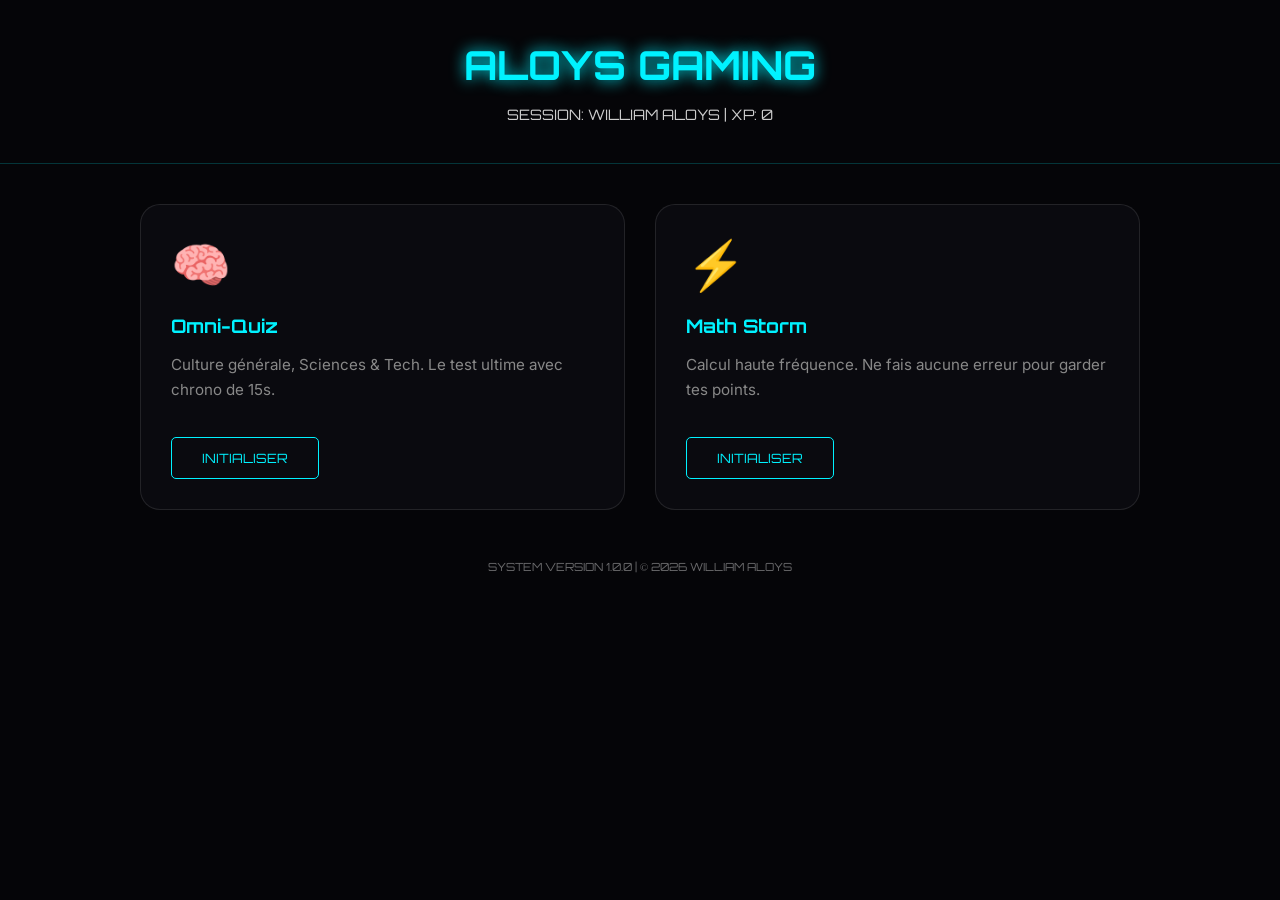
<file: index.html>
<!DOCTYPE html>
<html lang="fr">
<head>
    <meta charset="UTF-8">
        <meta name="viewport" content="width=device-width, initial-scale=1.0">
            <title>ALOYS GAMING | HUB</title>
                <link href="https://fonts.googleapis.com/css2?family=Orbitron:wght@700&family=Inter:wght@400;600&display=swap" rel="stylesheet">
                    <style>
                            :root { --neon: #00f2ff; --bg: #050508; --card: #0a0a0f; }
                                    body { background: var(--bg); color: white; font-family: 'Inter', sans-serif; margin: 0; padding-bottom: 50px; }
                                            header { padding: 40px 20px; text-align: center; border-bottom: 1px solid rgba(0,242,255,0.2); }
                                                    h1 { font-family: 'Orbitron'; font-size: 2.5rem; color: var(--neon); text-shadow: 0 0 15px var(--neon); margin: 0; }
                                                            .user-stats { margin-top: 15px; font-family: 'Orbitron'; font-size: 0.9rem; opacity: 0.8; }
                                                                    .container { max-width: 1000px; margin: 40px auto; padding: 0 20px; display: grid; grid-template-columns: repeat(auto-fit, minmax(300px, 1fr)); gap: 30px; }
                                                                            .card-wrapper { position: relative; background: var(--card); border: 1px solid rgba(255,255,255,0.1); border-radius: 20px; padding: 30px; transition: 0.4s; }
                                                                                    .card-wrapper:hover { border-color: var(--neon); transform: translateY(-5px); box-shadow: 0 10px 30px rgba(0,242,255,0.1); }
                                                                                            .icon { font-size: 3rem; margin-bottom: 20px; }
                                                                                                    h3 { font-family: 'Orbitron'; margin: 0 0 10px 0; color: var(--neon); }
                                                                                                            p { color: #888; font-size: 0.95rem; line-height: 1.6; }
                                                                                                                    .play-btn { display: inline-block; margin-top: 20px; padding: 12px 30px; border: 1px solid var(--neon); color: var(--neon); text-decoration: none; font-family: 'Orbitron'; font-size: 0.8rem; border-radius: 5px; transition: 0.3s; }
                                                                                                                            .play-btn:hover { background: var(--neon); color: black; }
                                                                                                                                    footer { text-align: center; font-family: 'Orbitron'; font-size: 0.7rem; opacity: 0.4; margin-top: 50px; }
                                                                                                                                        </style>
                                                                                                                                        </head>
                                                                                                                                        <body>

                                                                                                                                            <header>
                                                                                                                                                    <h1>ALOYS GAMING</h1>
                                                                                                                                                            <div class="user-stats">SESSION: WILLIAM ALOYS | XP: <span id="hub-xp">0</span></div>
                                                                                                                                                                </header>

                                                                                                                                                                    <div class="container">
                                                                                                                                                                            <div class="card-wrapper">
                                                                                                                                                                                        <div class="icon">🧠</div>
                                                                                                                                                                                                    <h3>Omni-Quiz</h3>
                                                                                                                                                                                                                <p>Culture générale, Sciences & Tech. Le test ultime avec chrono de 15s.</p>
                                                                                                                                                                                                                            <a href="modules/quiz-culture/index.html" class="play-btn">INITIALISER</a>
                                                                                                                                                                                                                                    </div>

                                                                                                                                                                                                                                            <div class="card-wrapper">
                                                                                                                                                                                                                                                        <div class="icon">⚡</div>
                                                                                                                                                                                                                                                                    <h3>Math Storm</h3>
                                                                                                                                                                                                                                                                                <p>Calcul haute fréquence. Ne fais aucune erreur pour garder tes points.</p>
                                                                                                                                                                                                                                                                                            <a href="modules/math-storm/index.html" class="play-btn">INITIALISER</a>
                                                                                                                                                                                                                                                                                                    </div>
                                                                                                                                                                                                                                                                                                        </div>

                                                                                                                                                                                                                                                                                                            <footer>SYSTEM VERSION 1.0.0 | © 2026 WILLIAM ALOYS</footer>

                                                                                                                                                                                                                                                                                                                <script>
                                                                                                                                                                                                                                                                                                                        // Synchronisation du score global
                                                                                                                                                                                                                                                                                                                                const score = localStorage.getItem('aloys_xp') || 0;
                                                                                                                                                                                                                                                                                                                                        document.getElementById('hub-xp').innerText = score;
                                                                                                                                                                                                                                                                                                                                            </script>
                                                                                                                                                                                                                                                                                                                                            </body>
                                                                                                                                                                                                                                                                                                                                            </html>
</file>
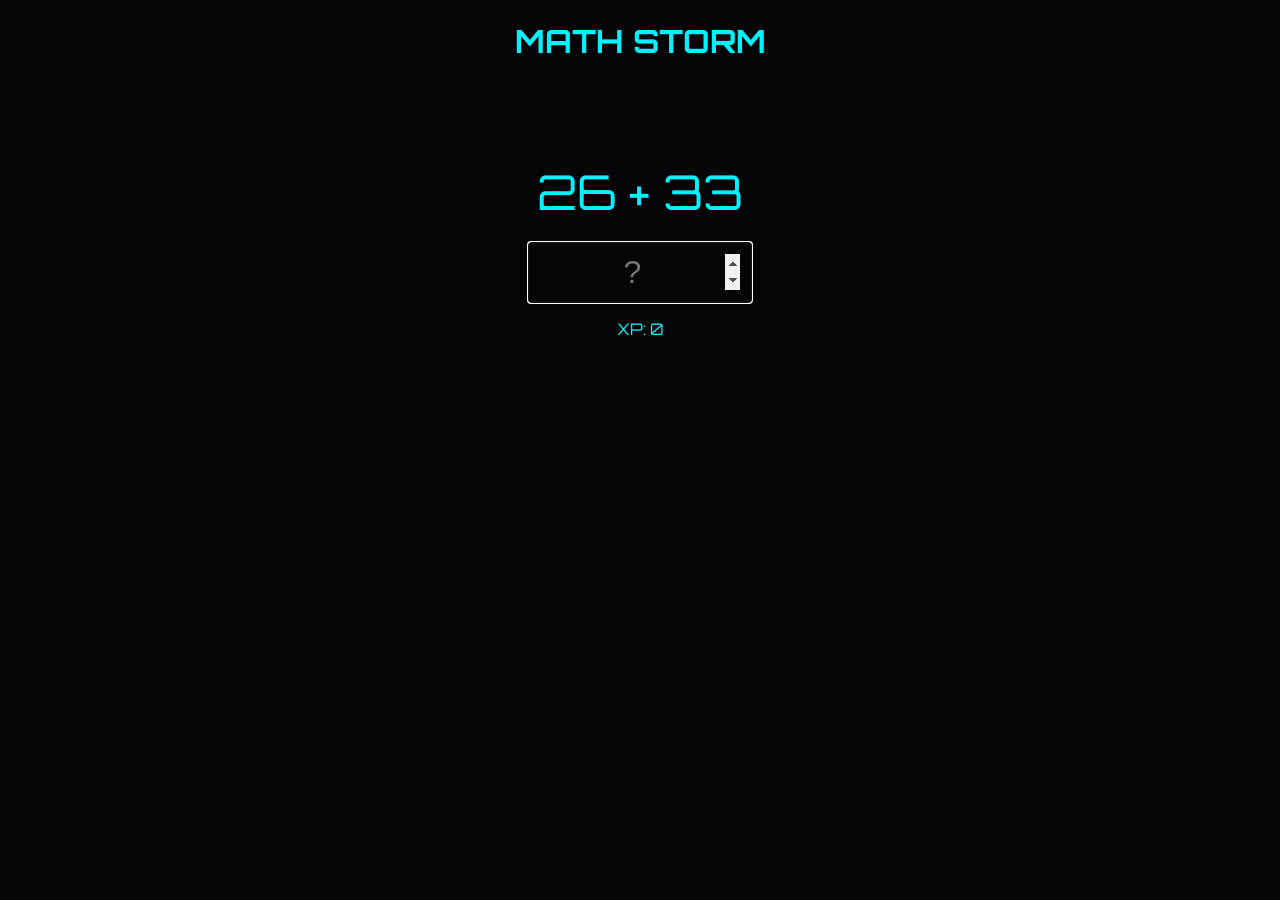
<file: modules/math-storm/index.html>
<!DOCTYPE html>
<html lang="fr">
<head>
    <meta charset="UTF-8">
        <meta name="viewport" content="width=device-width, initial-scale=1.0">
            <title>MATH STORM | ALOYS</title>
                <link href="https://fonts.googleapis.com/css2?family=Orbitron:wght@700&display=swap" rel="stylesheet">
                    <style>
                            body { background: #050508; color: #00f2ff; font-family: 'Orbitron'; text-align: center; }
                                    .math-box { margin-top: 100px; font-size: 3rem; }
                                            input { background: transparent; border: 2px solid #00f2ff; color: white; padding: 10px; font-size: 2rem; width: 200px; text-align: center; }
                                                </style>
                                                </head>
                                                <body>
                                                    <h1>MATH STORM</h1>
                                                        <div class="math-box" id="problem">? + ?</div>
                                                            <br>
                                                                <input type="number" id="answer" placeholder="?" autofocus>
                                                                    <p>XP: <span id="score">0</span></p>

                                                                        <script>
                                                                                let score = parseInt(localStorage.getItem('aloys_xp')) || 0;
                                                                                        let currentAns;

                                                                                                function next() {
                                                                                                            let n1 = Math.floor(Math.random() * 50);
                                                                                                                        let n2 = Math.floor(Math.random() * 50);
                                                                                                                                    currentAns = n1 + n2;
                                                                                                                                                document.getElementById('problem').innerText = `${n1} + ${n2}`;
                                                                                                                                                            document.getElementById('answer').value = "";
                                                                                                                                                                    }

                                                                                                                                                                            document.getElementById('answer').oninput = function() {
                                                                                                                                                                                        if(parseInt(this.value) === currentAns) {
                                                                                                                                                                                                        score += 50;
                                                                                                                                                                                                                        localStorage.setItem('aloys_xp', score);
                                                                                                                                                                                                                                        document.getElementById('score').innerText = score;
                                                                                                                                                                                                                                                        next();
                                                                                                                                                                                                                                                                    }
                                                                                                                                                                                                                                                                            };

                                                                                                                                                                                                                                                                                    document.getElementById('score').innerText = score;
                                                                                                                                                                                                                                                                                            next();
                                                                                                                                                                                                                                                                                                </script>
                                                                                                                                                                                                                                                                                                </body>
                                                                                                                                                                                                                                                                                                </html>
</file>
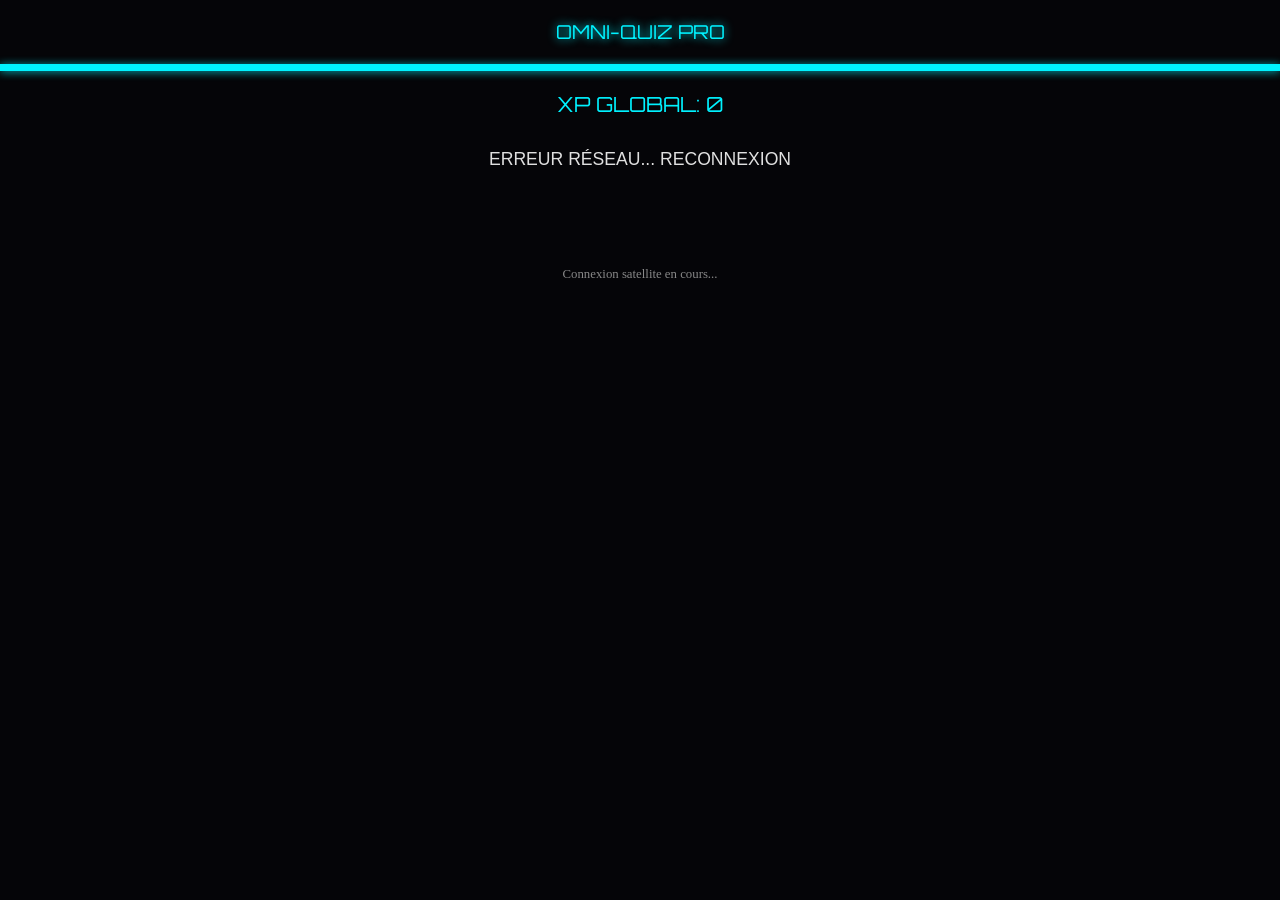
<file: modules/quiz-culture/index.html>
<!DOCTYPE html>
<html lang="fr">
<head>
    <meta charset="UTF-8">
        <meta name="viewport" content="width=device-width, initial-scale=1.0">
            <title>OMNI-QUIZ INFINITY | FR</title>
                <link href="https://fonts.googleapis.com/css2?family=Orbitron:wght@700&display=swap" rel="stylesheet">
                    <style>
                            body { background: #050508; color: white; font-family: 'Orbitron', sans-serif; text-align: center; margin: 0; overflow-x: hidden; }
                                    .header { padding: 20px; color: #00f2ff; border-bottom: 2px solid #00f2ff; text-shadow: 0 0 10px #00f2ff; font-size: 1.2rem; }
                                            #timer-bar { height: 5px; background: #00f2ff; width: 100%; transition: width 1s linear; box-shadow: 0 0 10px #00f2ff; }
                                                    .question { font-size: 1.1rem; margin: 30px 20px; min-height: 80px; font-family: 'Inter', sans-serif; line-height: 1.4; color: #e0e0e0; }
                                                            .options-grid { display: grid; grid-template-columns: 1fr; gap: 12px; padding: 0 20px; }
                                                                    button { background: rgba(0,242,255,0.05); border: 1px solid #00f2ff; color: white; padding: 14px; border-radius: 8px; cursor: pointer; transition: 0.3s; font-family: 'Inter', sans-serif; font-size: 0.9rem; }
                                                                            button:hover { background: #00f2ff; color: black; box-shadow: 0 0 15px #00f2ff; }
                                                                                    .xp { margin-top: 20px; font-size: 1.3rem; color: #00f2ff; }
                                                                                            .loading-text { font-size: 0.8rem; color: #888; margin-top: 10px; font-family: 'Inter'; }
                                                                                                </style>
                                                                                                </head>
                                                                                                <body>
                                                                                                    <div class="header">OMNI-QUIZ PRO</div>
                                                                                                        <div id="timer-bar"></div>
                                                                                                            <div class="xp">XP GLOBAL: <span id="score">0</span></div>
                                                                                                                <div id="question" class="question">PRÉPARATION DU TRADUCTEUR...</div>
                                                                                                                    <div id="options" class="options-grid"></div>
                                                                                                                        <div id="status" class="loading-text"></div>

                                                                                                                            <script>
                                                                                                                                    let score = parseInt(localStorage.getItem('aloys_xp')) || 0;
                                                                                                                                            let correctAnswer = "";
                                                                                                                                                    let timer;
                                                                                                                                                            let timeLeft = 15;

                                                                                                                                                                    // Fonction magique pour traduire le texte en français
                                                                                                                                                                            async function translate(text) {
                                                                                                                                                                                        try {
                                                                                                                                                                                                        const res = await fetch(`https://api.mymemory.translated.net/get?q=${encodeURIComponent(text)}&langpair=en|fr`);
                                                                                                                                                                                                                        const data = await res.json();
                                                                                                                                                                                                                                        return data.responseData.translatedText;
                                                                                                                                                                                                                                                    } catch (e) {
                                                                                                                                                                                                                                                                    return text; // Retourne l'original si erreur
                                                                                                                                                                                                                                                                                }
                                                                                                                                                                                                                                                                                        }

                                                                                                                                                                                                                                                                                                async function getNewQuestion() {
                                                                                                                                                                                                                                                                                                            clearInterval(timer);
                                                                                                                                                                                                                                                                                                                        timeLeft = 15;
                                                                                                                                                                                                                                                                                                                                    document.getElementById('timer-bar').style.width = "100%";
                                                                                                                                                                                                                                                                                                                                                document.getElementById('question').innerText = "RÉCUPÉRATION DE LA DONNÉE...";
                                                                                                                                                                                                                                                                                                                                                            document.getElementById('options').innerHTML = "";
                                                                                                                                                                                                                                                                                                                                                                        document.getElementById('status').innerText = "Connexion satellite en cours...";

                                                                                                                                                                                                                                                                                                                                                                                    try {
                                                                                                                                                                                                                                                                                                                                                                                                    const response = await fetch('https://opentdb.com/api.php?amount=1&type=multiple');
                                                                                                                                                                                                                                                                                                                                                                                                                    const data = await response.json();
                                                                                                                                                                                                                                                                                                                                                                                                                                    const q = data.results[0];

                                                                                                                                                                                                                                                                                                                                                                                                                                                    // Traduction de la question et des réponses
                                                                                                                                                                                                                                                                                                                                                                                                                                                                    document.getElementById('status').innerText = "Traduction en français...";
                                                                                                                                                                                                                                                                                                                                                                                                                                                                                    const translatedQ = await translate(q.question);
                                                                                                                                                                                                                                                                                                                                                                                                                                                                                                    correctAnswer = await translate(q.correct_answer);
                                                                                                                                                                                                                                                                                                                                                                                                                                                                                                                    
                                                                                                                                                                                                                                                                                                                                                                                                                                                                                                                                    let rawChoices = [...q.incorrect_answers, q.correct_answer];
                                                                                                                                                                                                                                                                                                                                                                                                                                                                                                                                                    let choices = [];
                                                                                                                                                                                                                                                                                                                                                                                                                                                                                                                                                                    
                                                                                                                                                                                                                                                                                                                                                                                                                                                                                                                                                                                    for(let choice of rawChoices) {
                                                                                                                                                                                                                                                                                                                                                                                                                                                                                                                                                                                                        choices.push(await translate(choice));
                                                                                                                                                                                                                                                                                                                                                                                                                                                                                                                                                                                                                        }
                                                                                                                                                                                                                                                                                                                                                                                                                                                                                                                                                                                                                                        
                                                                                                                                                                                                                                                                                                                                                                                                                                                                                                                                                                                                                                                        // Mélange aléatoire
                                                                                                                                                                                                                                                                                                                                                                                                                                                                                                                                                                                                                                                                        choices.sort(() => Math.random() - 0.5);

                                                                                                                                                                                                                                                                                                                                                                                                                                                                                                                                                                                                                                                                                        document.getElementById('question').innerHTML = translatedQ;
                                                                                                                                                                                                                                                                                                                                                                                                                                                                                                                                                                                                                                                                                                        document.getElementById('status').innerText = "";

                                                                                                                                                                                                                                                                                                                                                                                                                                                                                                                                                                                                                                                                                                                        choices.forEach(choice => {
                                                                                                                                                                                                                                                                                                                                                                                                                                                                                                                                                                                                                                                                                                                                            const btn = document.createElement('button');
                                                                                                                                                                                                                                                                                                                                                                                                                                                                                                                                                                                                                                                                                                                                                                btn.innerHTML = choice;
                                                                                                                                                                                                                                                                                                                                                                                                                                                                                                                                                                                                                                                                                                                                                                                    btn.onclick = () => check(choice === correctAnswer);
                                                                                                                                                                                                                                                                                                                                                                                                                                                                                                                                                                                                                                                                                                                                                                                                        document.getElementById('options').appendChild(btn);
                                                                                                                                                                                                                                                                                                                                                                                                                                                                                                                                                                                                                                                                                                                                                                                                                        });
                                                                                                                                                                                                                                                                                                                                                                                                                                                                                                                                                                                                                                                                                                                                                                                                                                        startTimer();
                                                                                                                                                                                                                                                                                                                                                                                                                                                                                                                                                                                                                                                                                                                                                                                                                                                    } catch (e) {
                                                                                                                                                                                                                                                                                                                                                                                                                                                                                                                                                                                                                                                                                                                                                                                                                                                                    document.getElementById('question').innerText = "ERREUR RÉSEAU... RECONNEXION";
                                                                                                                                                                                                                                                                                                                                                                                                                                                                                                                                                                                                                                                                                                                                                                                                                                                                                    setTimeout(getNewQuestion, 2000);
                                                                                                                                                                                                                                                                                                                                                                                                                                                                                                                                                                                                                                                                                                                                                                                                                                                                                                }
                                                                                                                                                                                                                                                                                                                                                                                                                                                                                                                                                                                                                                                                                                                                                                                                                                                                                                        }

                                                                                                                                                                                                                                                                                                                                                                                                                                                                                                                                                                                                                                                                                                                                                                                                                                                                                                                function startTimer() {
                                                                                                                                                                                                                                                                                                                                                                                                                                                                                                                                                                                                                                                                                                                                                                                                                                                                                                                            timer = setInterval(() => {
                                                                                                                                                                                                                                                                                                                                                                                                                                                                                                                                                                                                                                                                                                                                                                                                                                                                                                                                            timeLeft--;
                                                                                                                                                                                                                                                                                                                                                                                                                                                                                                                                                                                                                                                                                                                                                                                                                                                                                                                                                            document.getElementById('timer-bar').style.width = (timeLeft / 15) * 100 + "%";
                                                                                                                                                                                                                                                                                                                                                                                                                                                                                                                                                                                                                                                                                                                                                                                                                                                                                                                                                                            if(timeLeft <= 0) {
                                                                                                                                                                                                                                                                                                                                                                                                                                                                                                                                                                                                                                                                                                                                                                                                                                                                                                                                                                                                alert("TEMPS ÉCOULÉ !");
                                                                                                                                                                                                                                                                                                                                                                                                                                                                                                                                                                                                                                                                                                                                                                                                                                                                                                                                                                                                                    check(false);
                                                                                                                                                                                                                                                                                                                                                                                                                                                                                                                                                                                                                                                                                                                                                                                                                                                                                                                                                                                                                                    }
                                                                                                                                                                                                                                                                                                                                                                                                                                                                                                                                                                                                                                                                                                                                                                                                                                                                                                                                                                                                                                                }, 1000);
                                                                                                                                                                                                                                                                                                                                                                                                                                                                                                                                                                                                                                                                                                                                                                                                                                                                                                                                                                                                                                                        }

                                                                                                                                                                                                                                                                                                                                                                                                                                                                                                                                                                                                                                                                                                                                                                                                                                                                                                                                                                                                                                                                function check(isCorrect) {
                                                                                                                                                                                                                                                                                                                                                                                                                                                                                                                                                                                                                                                                                                                                                                                                                                                                                                                                                                                                                                                                            clearInterval(timer);
                                                                                                                                                                                                                                                                                                                                                                                                                                                                                                                                                                                                                                                                                                                                                                                                                                                                                                                                                                                                                                                                                        if(isCorrect) {
                                                                                                                                                                                                                                                                                                                                                                                                                                                                                                                                                                                                                                                                                                                                                                                                                                                                                                                                                                                                                                                                                                        score += 100;
                                                                                                                                                                                                                                                                                                                                                                                                                                                                                                                                                                                                                                                                                                                                                                                                                                                                                                                                                                                                                                                                                                                        alert("CORRECT ! +100 XP");
                                                                                                                                                                                                                                                                                                                                                                                                                                                                                                                                                                                                                                                                                                                                                                                                                                                                                                                                                                                                                                                                                                                                    } else {
                                                                                                                                                                                                                                                                                                                                                                                                                                                                                                                                                                                                                                                                                                                                                                                                                                                                                                                                                                                                                                                                                                                                                    score = 0;
                                                                                                                                                                                                                                                                                                                                                                                                                                                                                                                                                                                                                                                                                                                                                                                                                                                                                                                                                                                                                                                                                                                                                                    alert("MAUVAISE RÉPONSE. RESET DU SCORE.");
                                                                                                                                                                                                                                                                                                                                                                                                                                                                                                                                                                                                                                                                                                                                                                                                                                                                                                                                                                                                                                                                                                                                                                                }
                                                                                                                                                                                                                                                                                                                                                                                                                                                                                                                                                                                                                                                                                                                                                                                                                                                                                                                                                                                                                                                                                                                                                                                            localStorage.setItem('aloys_xp', score);
                                                                                                                                                                                                                                                                                                                                                                                                                                                                                                                                                                                                                                                                                                                                                                                                                                                                                                                                                                                                                                                                                                                                                                                                        document.getElementById('score').innerText = score;
                                                                                                                                                                                                                                                                                                                                                                                                                                                                                                                                                                                                                                                                                                                                                                                                                                                                                                                                                                                                                                                                                                                                                                                                                    getNewQuestion();
                                                                                                                                                                                                                                                                                                                                                                                                                                                                                                                                                                                                                                                                                                                                                                                                                                                                                                                                                                                                                                                                                                                                                                                                                            }

                                                                                                                                                                                                                                                                                                                                                                                                                                                                                                                                                                                                                                                                                                                                                                                                                                                                                                                                                                                                                                                                                                                                                                                                                                    document.getElementById('score').innerText = score;
                                                                                                                                                                                                                                                                                                                                                                                                                                                                                                                                                                                                                                                                                                                                                                                                                                                                                                                                                                                                                                                                                                                                                                                                                                            getNewQuestion();
                                                                                                                                                                                                                                                                                                                                                                                                                                                                                                                                                                                                                                                                                                                                                                                                                                                                                                                                                                                                                                                                                                                                                                                                                                                </script>
                                                                                                                                                                                                                                                                                                                                                                                                                                                                                                                                                                                                                                                                                                                                                                                                                                                                                                                                                                                                                                                                                                                                                                                                                                                </body>
                                                                                                                                                                                                                                                                                                                                                                                                                                                                                                                                                                                                                                                                                                                                                                                                                                                                                                                                                                                                                                                                                                                                                                                                                                                </html>
</file>
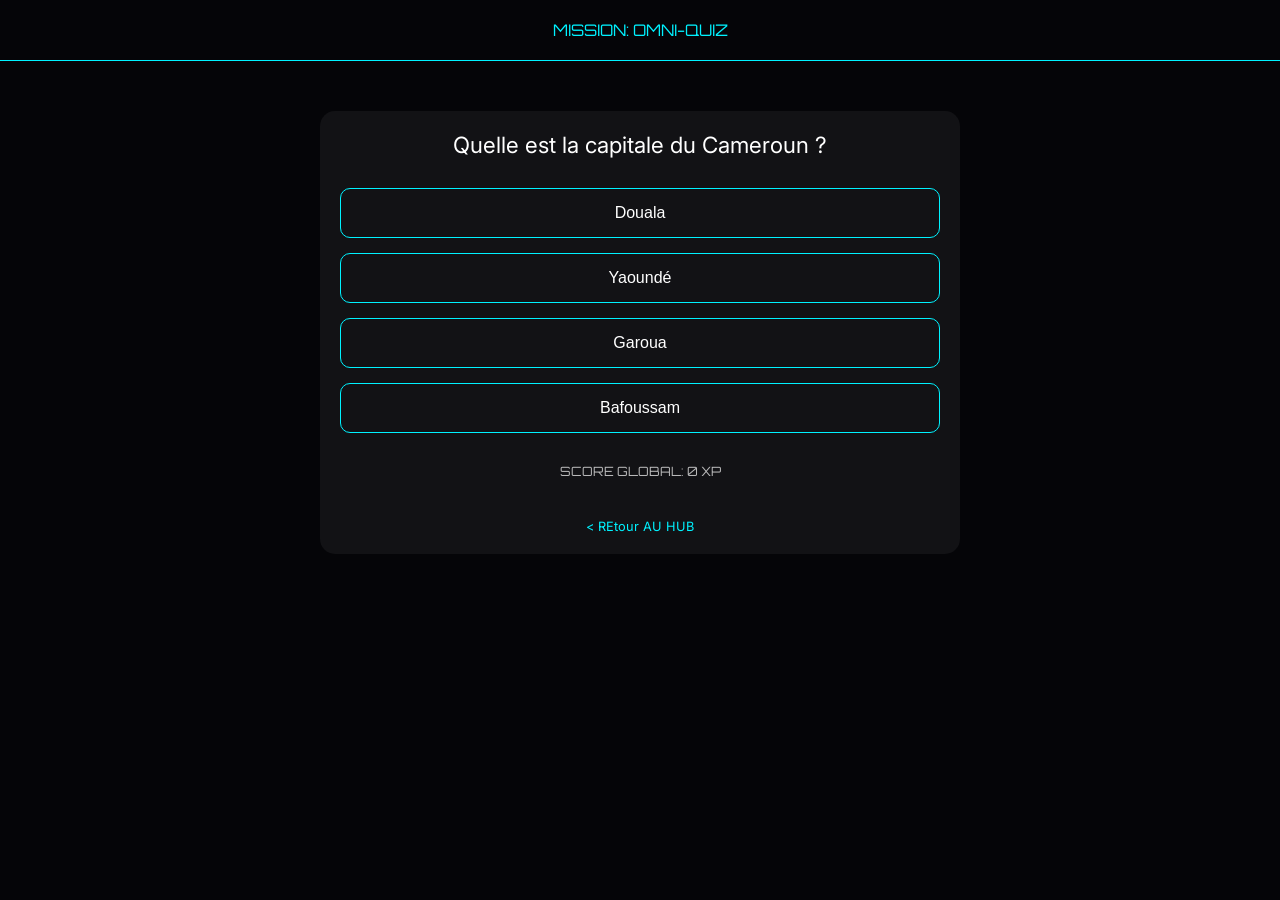
<file: modules/quizz culture /index.html>
<!DOCTYPE html>
<html lang="fr">
<head>
    <meta charset="UTF-8">
        <meta name="viewport" content="width=device-width, initial-scale=1.0">
            <title>OMNI-QUIZ | ALOYS GAMING</title>
                <link href="https://fonts.googleapis.com/css2?family=Orbitron:wght@700&family=Inter:wght@400;600&display=swap" rel="stylesheet">
                    <style>
                            :root { --neon: #00f2ff; --bg: #050508; }
                                    body { background: var(--bg); color: white; font-family: 'Inter', sans-serif; text-align: center; margin: 0; }
                                            .header-game { padding: 20px; border-bottom: 1px solid var(--neon); font-family: 'Orbitron'; color: var(--neon); }
                                                    #quiz-container { max-width: 600px; margin: 50px auto; padding: 20px; background: rgba(255,255,255,0.05); border-radius: 15px; }
                                                            .question { font-size: 1.4rem; margin-bottom: 30px; }
                                                                    .options-grid { display: grid; grid-template-columns: 1fr; gap: 15px; }
                                                                            button { 
                                                                                        background: transparent; border: 1px solid var(--neon); color: white; 
                                                                                                    padding: 15px; border-radius: 10px; cursor: pointer; transition: 0.3s; 
                                                                                                                font-size: 1rem;
                                                                                                                        }
                                                                                                                                button:hover { background: var(--neon); color: black; box-shadow: 0 0 15px var(--neon); }
                                                                                                                                        .stats { margin-top: 30px; font-family: 'Orbitron'; font-size: 0.8rem; opacity: 0.7; }
                                                                                                                                                .back-link { display: block; margin-top: 40px; color: var(--neon); text-decoration: none; font-size: 0.8rem; }
                                                                                                                                                    </style>
                                                                                                                                                    </head>
                                                                                                                                                    <body>

                                                                                                                                                        <div class="header-game">MISSION: OMNI-QUIZ</div>

                                                                                                                                                            <div id="quiz-container">
                                                                                                                                                                    <div class="question" id="question">Initialisation du système...</div>
                                                                                                                                                                            <div class="options-grid" id="options">
                                                                                                                                                                                        </div>
                                                                                                                                                                                                <div class="stats">SCORE GLOBAL: <span id="current-score">0</span> XP</div>
                                                                                                                                                                                                        <a href="../../index.html" class="back-link">< REtour AU HUB</a>
                                                                                                                                                                                                            </div>

                                                                                                                                                                                                                <script>
                                                                                                                                                                                                                        const questions = [
                                                                                                                                                                                                                                    { q: "Quelle est la capitale du Cameroun ?", a: ["Douala", "Yaoundé", "Garoua", "Bafoussam"], c: 1 },
                                                                                                                                                                                                                                                { q: "Quel langage est utilisé pour le design web ?", a: ["Python", "C++", "CSS", "Java"], c: 2 },
                                                                                                                                                                                                                                                            { q: "Qui a fondé SpaceX ?", a: ["Bill Gates", "Elon Musk", "Jeff Bezos", "Steve Jobs"], c: 1 },
                                                                                                                                                                                                                                                                        { q: "En quelle année sommes-nous ?", a: ["2024", "2025", "2026", "2027"], c: 2 }
                                                                                                                                                                                                                                                                                ];

                                                                                                                                                                                                                                                                                        let score = parseInt(localStorage.getItem('aloys_xp')) || 0;
                                                                                                                                                                                                                                                                                                document.getElementById('current-score').innerText = score;

                                                                                                                                                                                                                                                                                                        function loadQuestion() {
                                                                                                                                                                                                                                                                                                                    const rand = Math.floor(Math.random() * questions.length);
                                                                                                                                                                                                                                                                                                                                const qData = questions[rand];
                                                                                                                                                                                                                                                                                                                                            document.getElementById('question').innerText = qData.q;
                                                                                                                                                                                                                                                                                                                                                        const optionsDiv = document.getElementById('options');
                                                                                                                                                                                                                                                                                                                                                                    optionsDiv.innerHTML = '';
                                                                                                                                                                                                                                                                                                                                                                                
                                                                                                                                                                                                                                                                                                                                                                                            qData.a.forEach((opt, index) => {
                                                                                                                                                                                                                                                                                                                                                                                                            const btn = document.createElement('button');
                                                                                                                                                                                                                                                                                                                                                                                                                            btn.innerText = opt;
                                                                                                                                                                                                                                                                                                                                                                                                                                            btn.onclick = () => checkAnswer(index, qData.c);
                                                                                                                                                                                                                                                                                                                                                                                                                                                            optionsDiv.appendChild(btn);
                                                                                                                                                                                                                                                                                                                                                                                                                                                                        });
                                                                                                                                                                                                                                                                                                                                                                                                                                                                                }

                                                                                                                                                                                                                                                                                                                                                                                                                                                                                        function checkAnswer(index, correct) {
                                                                                                                                                                                                                                                                                                                                                                                                                                                                                                    if(index === correct) {
                                                                                                                                                                                                                                                                                                                                                                                                                                                                                                                    score += 100;
                                                                                                                                                                                                                                                                                                                                                                                                                                                                                                                                    localStorage.setItem('aloys_xp', score);
                                                                                                                                                                                                                                                                                                                                                                                                                                                                                                                                                    alert("SYSTÈME: RÉPONSE CORRECTE. +100 XP");
                                                                                                                                                                                                                                                                                                                                                                                                                                                                                                                                                                } else {
                                                                                                                                                                                                                                                                                                                                                                                                                                                                                                                                                                                alert("SYSTÈME: ERREUR DÉTECTÉE.");
                                                                                                                                                                                                                                                                                                                                                                                                                                                                                                                                                                                            }
                                                                                                                                                                                                                                                                                                                                                                                                                                                                                                                                                                                                        document.getElementById('current-score').innerText = score;
                                                                                                                                                                                                                                                                                                                                                                                                                                                                                                                                                                                                                    loadQuestion();
                                                                                                                                                                                                                                                                                                                                                                                                                                                                                                                                                                                                                            }

                                                                                                                                                                                                                                                                                                                                                                                                                                                                                                                                                                                                                                    loadQuestion();
                                                                                                                                                                                                                                                                                                                                                                                                                                                                                                                                                                                                                                        </script>
                                                                                                                                                                                                                                                                                                                                                                                                                                                                                                                                                                                                                                        </body>
                                                                                                                                                                                                                                                                                                                                                                                                                                                                                                                                                                                                                                        </html>
</file>
